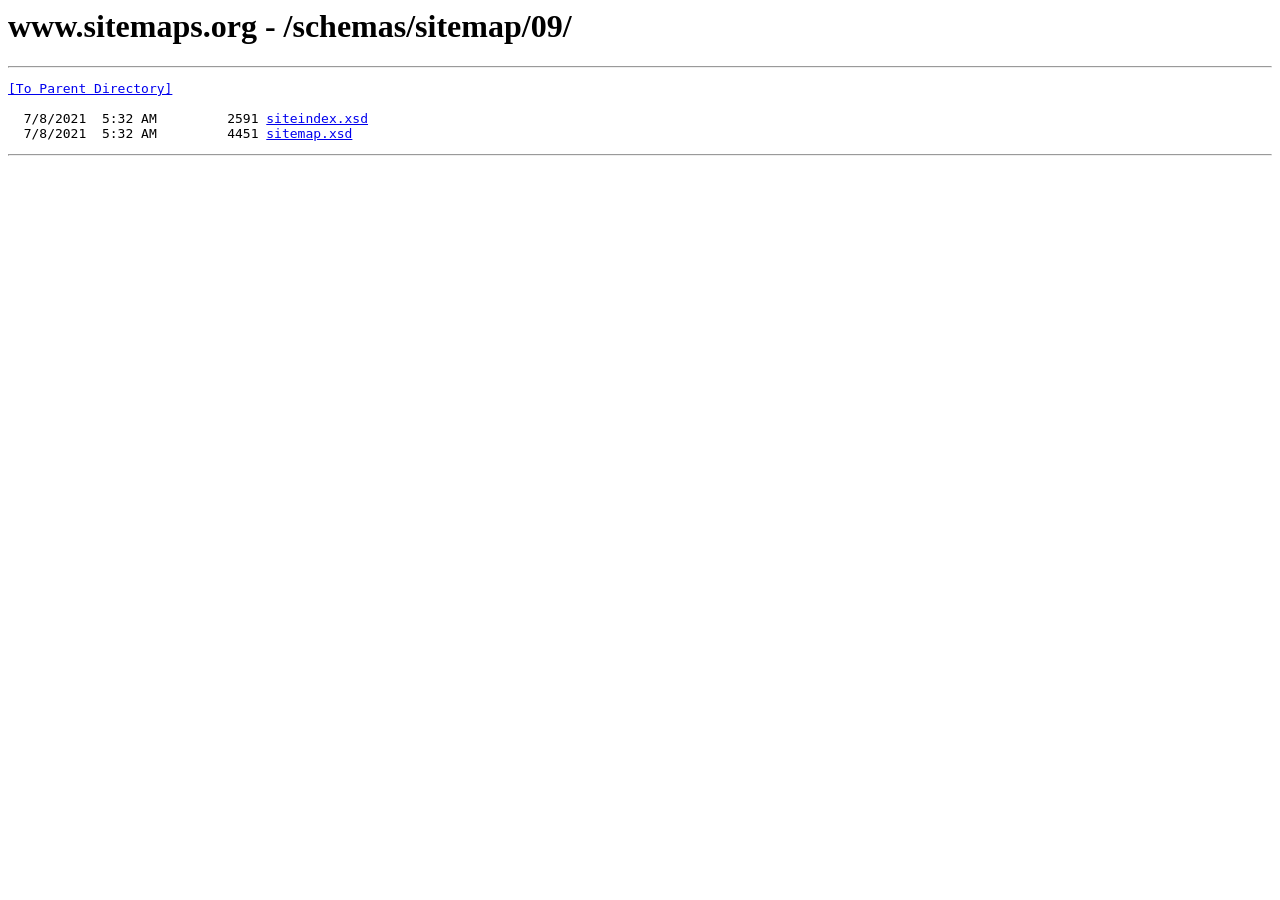
<file: schemas/sitemap/09/index.html>
<html><head><title>www.sitemaps.org - /schemas/sitemap/09/</title></head><body><H1>www.sitemaps.org - /schemas/sitemap/09/</H1><hr>

<pre><A HREF="/schemas/sitemap/">[To Parent Directory]</A><br><br>  7/8/2021  5:32 AM         2591 <A HREF="/schemas/sitemap/09/siteindex.xsd">siteindex.xsd</A><br>  7/8/2021  5:32 AM         4451 <A HREF="/schemas/sitemap/09/sitemap.xsd">sitemap.xsd</A><br></pre><hr></body></html>
</file>
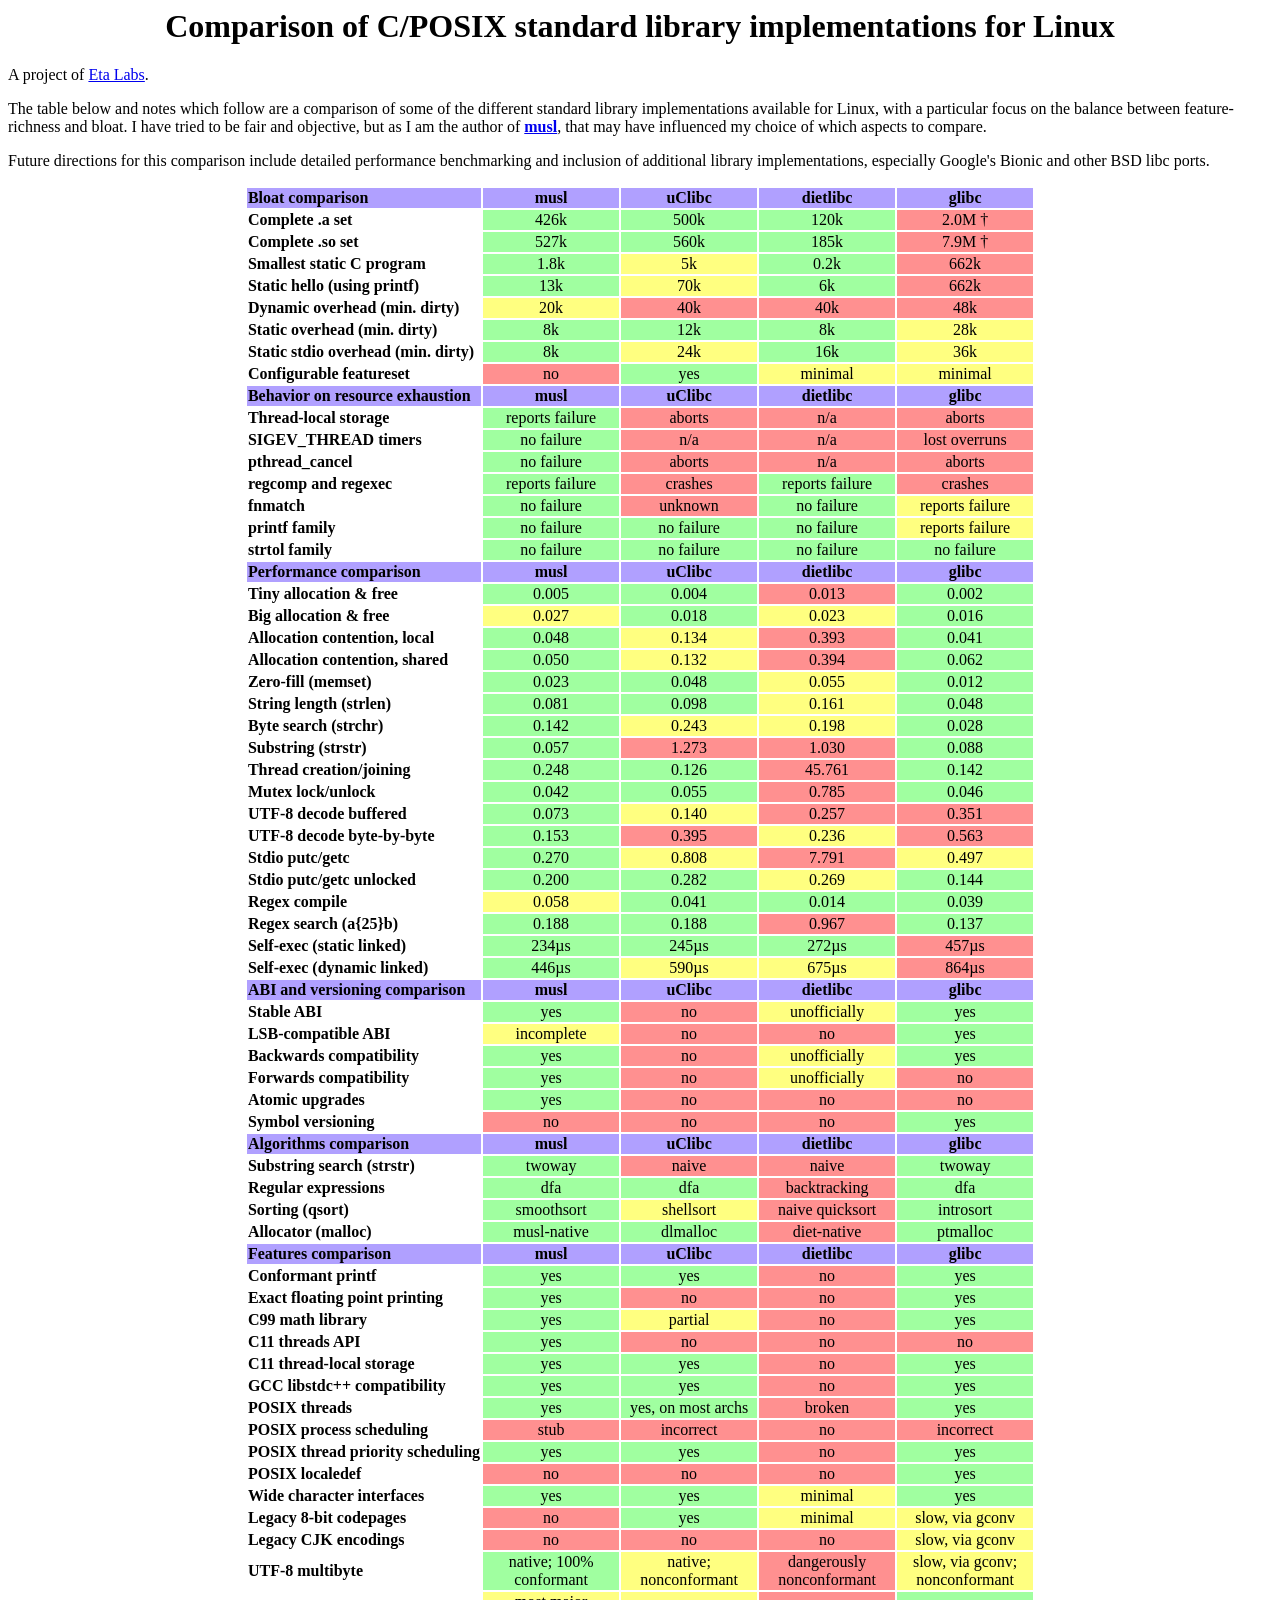
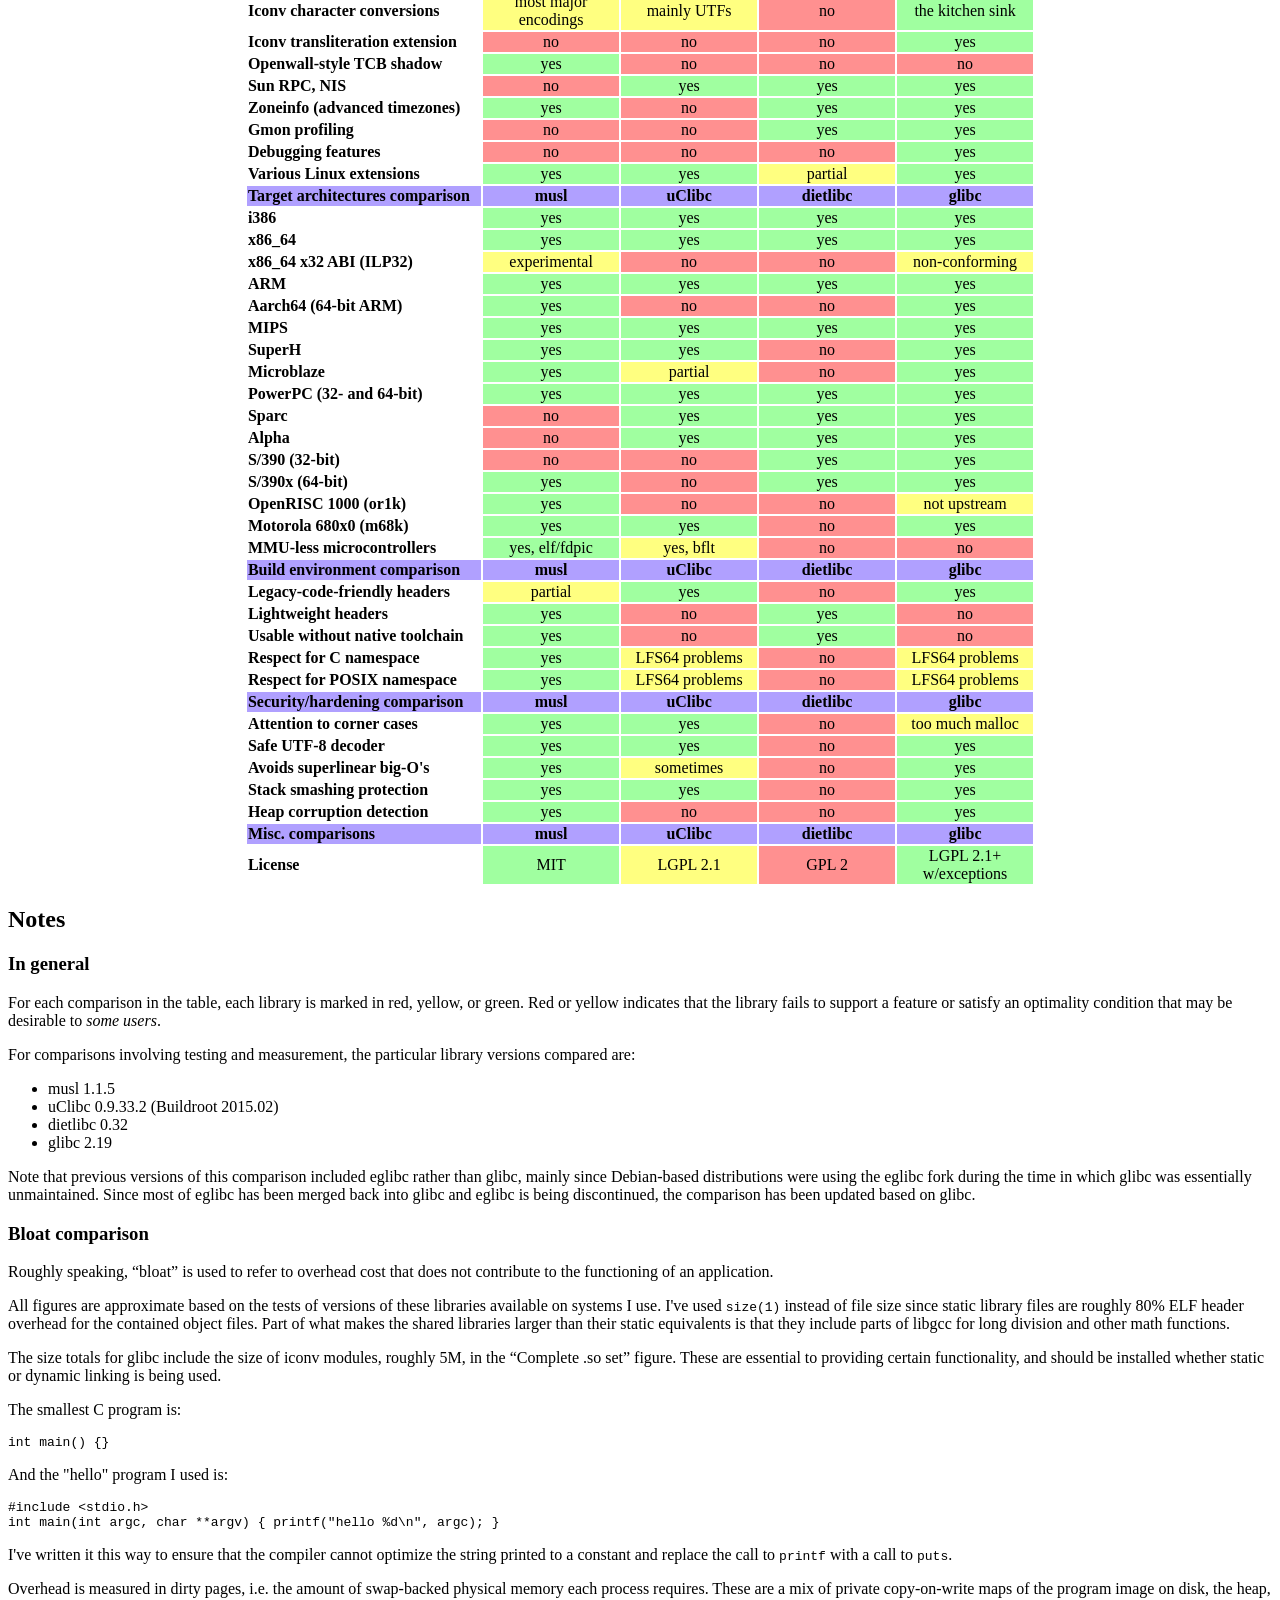
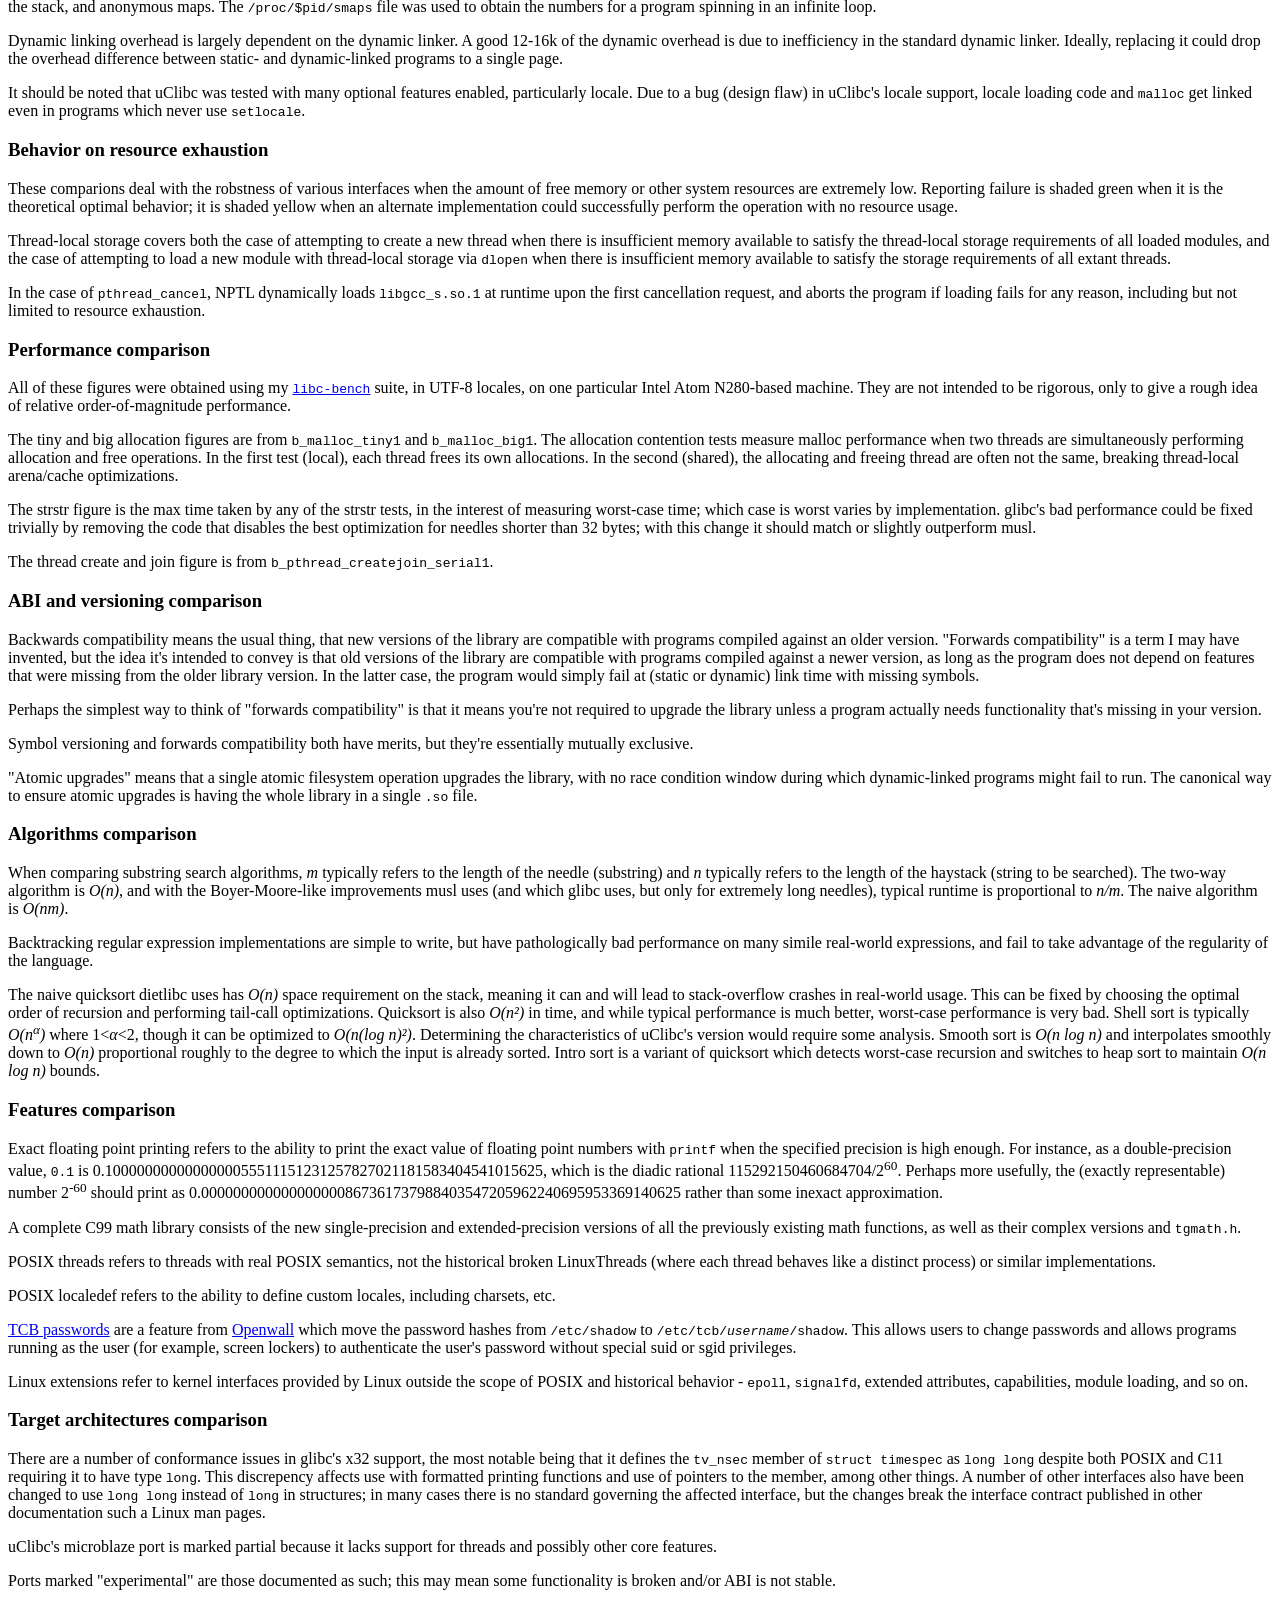
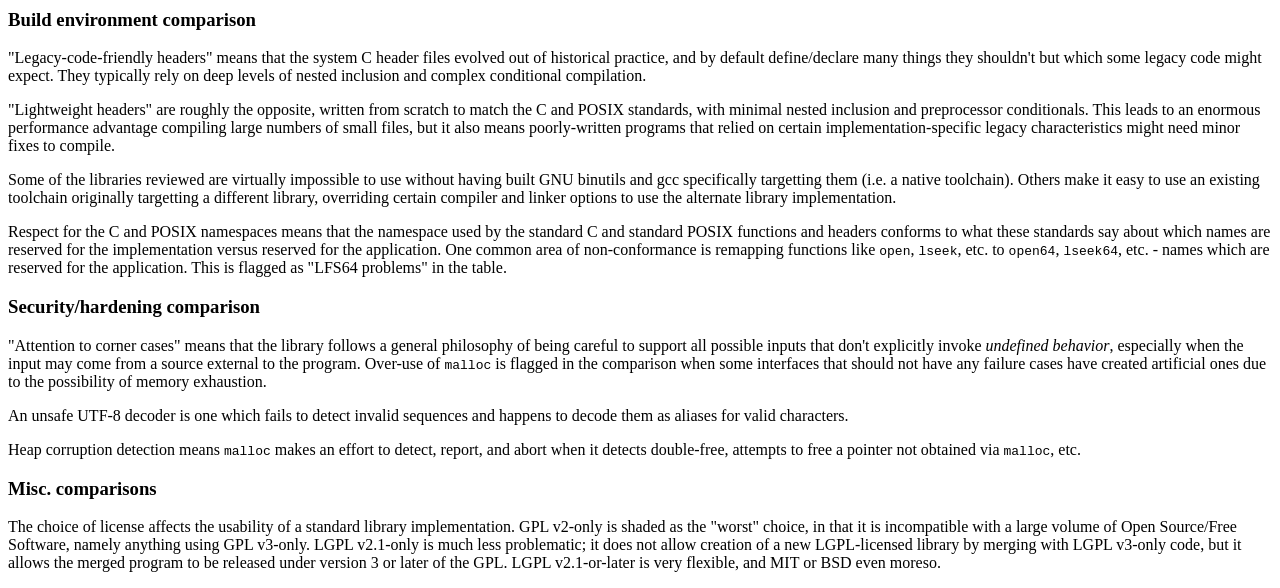
<file: downloads/compare_libcs.html>
<html><head>
<title>Comparison of C/POSIX standard library implementations for Linux</title>

<style><!--
h1 { text-align: center; }
//body { font-family: Arial, sans-serif; }
//table { font-size: 85%; }
col { width: 8.5em; }
col.first { width: auto; }
th { text-align: center; font-weight: bold; }
tr > th:first-child { text-align: left; }
td { text-align: center; }
tr > td:first-child { text-align: left; }
table { border-width: 0; }
tr.section th { font-weight: bold; }
tr.section { background-color: #b0a0ff; }
td.good { background-color: #a0ffa0; }
td.half { background-color: #ffff80; }
td.bad { background-color: #ff9090; }
--></style>

</head>
<body>


<h1>Comparison of C/POSIX standard library implementations for Linux</h1>

<p>A project of <a href="./">Eta Labs</a>.

<p>The table below and notes which follow are a comparison of some of
the different standard library implementations available for Linux,
with a particular focus on the balance between feature-richness and
bloat. I have tried to be fair and objective, but as I am the author
of <b><a href="http://www.musl-libc.org">musl</a></b>, that may have
influenced my choice of which aspects to compare.

<p>Future directions for this comparison include detailed performance
benchmarking and inclusion of additional library implementations,
especially Google's Bionic and other BSD libc ports.

<p><div align=center><table>

<col class=first><col><col><col><col>

<tr class=section><th>Bloat comparison
<th>musl<th>uClibc<th>dietlibc<th>glibc

<tr><th>Complete .a set
<td class=good>426k
<td class=good>500k
<td class=good>120k
<td class=bad>2.0M †

<tr><th>Complete .so set
<td class=good>527k
<td class=good>560k
<td class=good>185k
<td class=bad>7.9M †

<tr><th>Smallest static C program
<td class=good>1.8k
<td class=half>5k
<td class=good>0.2k
<td class=bad>662k

<tr><th>Static hello (using printf)
<td class=good>13k
<td class=half>70k
<td class=good>6k
<td class=bad>662k

<tr><th>Dynamic overhead (min. dirty)
<td class=half>20k
<td class=bad>40k
<td class=bad>40k
<td class=bad>48k

<tr><th>Static overhead (min. dirty)
<td class=good>8k
<td class=good>12k
<td class=good>8k
<td class=half>28k

<tr><th>Static stdio overhead (min. dirty)
<td class=good>8k
<td class=half>24k
<td class=good>16k
<td class=half>36k

<tr><th>Configurable featureset
<td class=bad>no
<td class=good>yes
<td class=half>minimal
<td class=half>minimal


<tr class=section><th>Behavior on resource exhaustion
<th>musl<th>uClibc<th>dietlibc<th>glibc

<tr><th>Thread-local storage
<td class=good>reports failure
<td class=bad>aborts
<td class=bad>n/a
<td class=bad>aborts

<tr><th>SIGEV_THREAD timers
<td class=good>no failure
<td class=bad>n/a
<td class=bad>n/a
<td class=bad>lost overruns

<tr><th>pthread_cancel
<td class=good>no failure
<td class=bad>aborts
<td class=bad>n/a
<td class=bad>aborts

<tr><th>regcomp and regexec
<td class=good>reports failure
<td class=bad>crashes
<td class=good>reports failure
<td class=bad>crashes

<tr><th>fnmatch
<td class=good>no failure
<td class=bad>unknown
<td class=good>no failure
<td class=half>reports failure

<tr><th>printf family
<td class=good>no failure
<td class=good>no failure
<td class=good>no failure
<td class=half>reports failure

<tr><th>strtol family
<td class=good>no failure
<td class=good>no failure
<td class=good>no failure
<td class=good>no failure





<tr class=section><th>Performance comparison
<th>musl<th>uClibc<th>dietlibc<th>glibc

<tr><th>Tiny allocation &amp; free
<td class=good>0.005
<td class=good>0.004
<td class=bad>0.013
<td class=good>0.002

<tr><th>Big allocation &amp; free
<td class=half>0.027
<td class=good>0.018
<td class=half>0.023
<td class=good>0.016

<tr><th>Allocation contention, local
<td class=good>0.048
<td class=half>0.134
<td class=bad>0.393
<td class=good>0.041

<tr><th>Allocation contention, shared
<td class=good>0.050
<td class=half>0.132
<td class=bad>0.394
<td class=good>0.062

<tr><th>Zero-fill (memset)
<td class=good>0.023
<td class=good>0.048
<td class=half>0.055
<td class=good>0.012

<tr><th>String length (strlen)
<td class=good>0.081
<td class=good>0.098
<td class=half>0.161
<td class=good>0.048

<tr><th>Byte search (strchr)
<td class=good>0.142
<td class=half>0.243
<td class=half>0.198
<td class=good>0.028

<tr><th>Substring (strstr)
<td class=good>0.057
<td class=bad>1.273
<td class=bad>1.030
<td class=good>0.088

<tr><th>Thread creation/joining
<td class=good>0.248
<td class=good>0.126
<td class=bad>45.761
<td class=good>0.142

<tr><th>Mutex lock/unlock
<td class=good>0.042
<td class=good>0.055
<td class=bad>0.785
<td class=good>0.046

<tr><th>UTF-8 decode buffered
<td class=good>0.073
<td class=half>0.140
<td class=bad>0.257
<td class=bad>0.351

<tr><th>UTF-8 decode byte-by-byte
<td class=good>0.153
<td class=bad>0.395
<td class=half>0.236
<td class=bad>0.563

<tr><th>Stdio putc/getc
<td class=good>0.270
<td class=half>0.808
<td class=bad>7.791
<td class=half>0.497

<tr><th>Stdio putc/getc unlocked
<td class=good>0.200
<td class=good>0.282
<td class=half>0.269
<td class=good>0.144

<tr><th>Regex compile
<td class=half>0.058
<td class=good>0.041
<td class=good>0.014
<td class=good>0.039

<!--
<tr><th>Regex search
<td class=half>0.180
<td class=good>0.007
<td class=good>0.
<td class=good>0.014
-->

<tr><th>Regex search (a{25}b)
<td class=good>0.188
<td class=good>0.188
<td class=bad>0.967
<td class=good>0.137

<tr><th>Self-exec (static linked)
<td class=good>234µs
<td class=good>245µs
<td class=good>272µs
<td class=bad>457µs

<tr><th>Self-exec (dynamic linked)
<td class=good>446µs
<td class=half>590µs
<td class=half>675µs
<td class=bad>864µs




<tr class=section><th>ABI and versioning comparison
<th>musl<th>uClibc<th>dietlibc<th>glibc

<tr><th>Stable ABI
<td class=good>yes
<td class=bad>no
<td class=half>unofficially
<td class=good>yes

<tr><th>LSB-compatible ABI
<td class=half>incomplete
<td class=bad>no
<td class=bad>no
<td class=good>yes

<tr><th>Backwards compatibility
<td class=good>yes
<td class=bad>no
<td class=half>unofficially
<td class=good>yes

<tr><th>Forwards compatibility
<td class=good>yes
<td class=bad>no
<td class=half>unofficially
<td class=bad>no

<tr><th>Atomic upgrades
<td class=good>yes
<td class=bad>no
<td class=bad>no
<td class=bad>no

<tr><th>Symbol versioning
<td class=bad>no
<td class=bad>no
<td class=bad>no
<td class=good>yes



<tr class=section><th>Algorithms comparison
<th>musl<th>uClibc<th>dietlibc<th>glibc

<tr><th>Substring search (strstr)
<td class=good>twoway
<td class=bad>naive
<td class=bad>naive
<td class=good>twoway

<tr><th>Regular expressions
<td class=good>dfa
<td class=good>dfa
<td class=bad>backtracking
<td class=good>dfa

<tr><th>Sorting (qsort)
<td class=good>smoothsort
<td class=half>shellsort
<td class=bad>naive quicksort
<td class=good>introsort

<tr><th>Allocator (malloc)
<td class=good>musl-native
<td class=good>dlmalloc
<td class=bad>diet-native
<td class=good>ptmalloc






<tr class=section><th>Features comparison
<th>musl<th>uClibc<th>dietlibc<th>glibc

<tr><th>Conformant printf
<td class=good>yes
<td class=good>yes
<td class=bad>no
<td class=good>yes

<tr><th>Exact floating point printing
<td class=good>yes
<td class=bad>no
<td class=bad>no
<td class=good>yes

<tr><th>C99 math library
<td class=good>yes
<td class=half>partial
<td class=bad>no
<td class=good>yes

<tr><th>C11 threads API
<td class=good>yes
<td class=bad>no
<td class=bad>no
<td class=bad>no

<tr><th>C11 thread-local storage
<td class=good>yes
<td class=good>yes
<td class=bad>no
<td class=good>yes

<tr><th>GCC libstdc++ compatibility
<td class=good>yes
<td class=good>yes
<td class=bad>no
<td class=good>yes

<tr><th>POSIX threads
<td class=good>yes
<td class=good>yes, on most archs
<td class=bad>broken
<td class=good>yes

<tr><th>POSIX process scheduling
<td class=bad>stub
<td class=bad>incorrect
<td class=bad>no
<td class=bad>incorrect

<tr><th>POSIX thread priority scheduling
<td class=good>yes
<td class=good>yes
<td class=bad>no
<td class=good>yes

<tr><th>POSIX localedef
<td class=bad>no
<td class=bad>no
<td class=bad>no
<td class=good>yes

<tr><th>Wide character interfaces
<td class=good>yes
<td class=good>yes
<td class=half>minimal
<td class=good>yes

<tr><th>Legacy 8-bit codepages
<td class=bad>no
<td class=good>yes
<td class=half>minimal
<td class=half>slow, via gconv

<tr><th>Legacy CJK encodings
<td class=bad>no
<td class=bad>no
<td class=bad>no
<td class=half>slow, via gconv

<tr><th>UTF-8 multibyte
<td class=good>native; 100% conformant
<td class=half>native; nonconformant
<td class=bad>dangerously nonconformant
<td class=half>slow, via gconv; nonconformant

<tr><th>Iconv character conversions
<td class=half>most major encodings
<td class=half>mainly UTFs
<td class=bad>no
<td class=good>the kitchen sink

<tr><th>Iconv transliteration extension
<td class=bad>no
<td class=bad>no
<td class=bad>no
<td class=good>yes

<tr><th>Openwall-style TCB shadow
<td class=good>yes
<td class=bad>no
<td class=bad>no
<td class=bad>no

<tr><th>Sun RPC, NIS
<td class=bad>no
<td class=good>yes
<td class=good>yes
<td class=good>yes

<tr><th>Zoneinfo (advanced timezones)
<td class=good>yes
<td class=bad>no
<td class=good>yes
<td class=good>yes

<tr><th>Gmon profiling
<td class=bad>no
<td class=bad>no
<td class=good>yes
<td class=good>yes

<tr><th>Debugging features
<td class=bad>no
<td class=bad>no
<td class=bad>no
<td class=good>yes

<tr><th>Various Linux extensions
<td class=good>yes
<td class=good>yes
<td class=half>partial
<td class=good>yes

<tr class=section><th>Target architectures comparison
<th>musl<th>uClibc<th>dietlibc<th>glibc

<tr><th>i386
<td class=good>yes
<td class=good>yes
<td class=good>yes
<td class=good>yes

<tr><th>x86_64
<td class=good>yes
<td class=good>yes
<td class=good>yes
<td class=good>yes

<tr><th>x86_64 x32 ABI (ILP32)
<td class=half>experimental
<td class=bad>no
<td class=bad>no
<td class=half>non-conforming

<tr><th>ARM
<td class=good>yes
<td class=good>yes
<td class=good>yes
<td class=good>yes

<tr><th>Aarch64 (64-bit ARM)
<td class=good>yes
<td class=bad>no
<td class=bad>no
<td class=good>yes

<tr><th>MIPS
<td class=good>yes
<td class=good>yes
<td class=good>yes
<td class=good>yes

<tr><th>SuperH
<td class=good>yes
<td class=good>yes
<td class=bad>no
<td class=good>yes

<tr><th>Microblaze
<td class=good>yes
<td class=half>partial
<td class=bad>no
<td class=good>yes

<tr><th>PowerPC (32- and 64-bit)
<td class=good>yes
<td class=good>yes
<td class=good>yes
<td class=good>yes

<tr><th>Sparc
<td class=bad>no
<td class=good>yes
<td class=good>yes
<td class=good>yes

<tr><th>Alpha
<td class=bad>no
<td class=good>yes
<td class=good>yes
<td class=good>yes

<tr><th>S/390 (32-bit)
<td class=bad>no
<td class=bad>no
<td class=good>yes
<td class=good>yes

<tr><th>S/390x (64-bit)
<td class=good>yes
<td class=bad>no
<td class=good>yes
<td class=good>yes

<tr><th>OpenRISC 1000 (or1k)
<td class=good>yes
<td class=bad>no
<td class=bad>no
<td class=half>not upstream

<tr><th>Motorola 680x0 (m68k)
<td class=good>yes
<td class=good>yes
<td class=bad>no
<td class=good>yes

<tr><th>MMU-less microcontrollers
<td class=good>yes, elf/fdpic
<td class=half>yes, bflt
<td class=bad>no
<td class=bad>no

<tr class=section><th>Build environment comparison
<th>musl<th>uClibc<th>dietlibc<th>glibc

<tr><th>Legacy-code-friendly headers
<td class=half>partial
<td class=good>yes
<td class=bad>no
<td class=good>yes

<tr><th>Lightweight headers
<td class=good>yes
<td class=bad>no
<td class=good>yes
<td class=bad>no

<tr><th>Usable without native toolchain
<td class=good>yes
<td class=bad>no
<td class=good>yes
<td class=bad>no

<tr><th>Respect for C namespace
<td class=good>yes
<td class=half>LFS64 problems
<td class=bad>no
<td class=half>LFS64 problems

<tr><th>Respect for POSIX namespace
<td class=good>yes
<td class=half>LFS64 problems
<td class=bad>no
<td class=half>LFS64 problems


<tr class=section><th>Security/hardening comparison
<th>musl<th>uClibc<th>dietlibc<th>glibc

<tr><th>Attention to corner cases
<td class=good>yes
<td class=good>yes
<td class=bad>no
<td class=half>too much malloc

<tr><th>Safe UTF-8 decoder
<td class=good>yes
<td class=good>yes
<td class=bad>no
<td class=good>yes

<tr><th>Avoids superlinear big-O's
<td class=good>yes
<td class=half>sometimes
<td class=bad>no
<td class=good>yes

<tr><th>Stack smashing protection
<td class=good>yes
<td class=good>yes
<td class=bad>no
<td class=good>yes

<tr><th>Heap corruption detection
<td class=good>yes
<td class=bad>no
<td class=bad>no
<td class=good>yes

<tr class=section><th>Misc. comparisons
<th>musl<th>uClibc<th>dietlibc<th>glibc

<tr><th>License
<td class=good>MIT
<td class=half>LGPL 2.1
<td class=bad>GPL 2
<td class=good>LGPL 2.1+ w/exceptions

</table></div>


<h2>Notes</h2>

<h3>In general</h3>

<p>For each comparison in the table, each library is marked in red,
yellow, or green. Red or yellow indicates that the library fails to
support a feature or satisfy an optimality condition that may be
desirable to <i>some users</i>.

<p>For comparisons involving testing and measurement, the particular
library versions compared are:

<ul>
<li>musl 1.1.5
<li>uClibc 0.9.33.2 (Buildroot 2015.02)
<li>dietlibc 0.32
<li>glibc 2.19
</ul>

<p>Note that previous versions of this comparison included eglibc
rather than glibc, mainly since Debian-based distributions were using
the eglibc fork during the time in which glibc was essentially
unmaintained. Since most of eglibc has been merged back into glibc and
eglibc is being discontinued, the comparison has been updated based on
glibc.


<h3>Bloat comparison</h3>

<p>Roughly speaking, “bloat” is used to refer to overhead cost that
does not contribute to the functioning of an application.

<p>All figures are approximate based on the tests of versions of these
libraries available on systems I use. I've used <tt>size(1)</tt>
instead of file size since static library files are roughly 80% ELF
header overhead for the contained object files. Part of what makes the
shared libraries larger than their static equivalents is that they
include parts of libgcc for long division and other math functions.

<p>The size totals for glibc include the size of iconv modules,
roughly 5M, in the “Complete .so set” figure. These are essential to
providing certain functionality, and should be installed whether
static or dynamic linking is being used.

<p>The smallest C program is:</p>

<pre>int main() {}</pre>

<p>And the "hello" program I used is:</p>

<pre>#include &lt;stdio.h&gt;
int main(int argc, char **argv) { printf("hello %d\n", argc); }</pre>

<p>I've written it this way to ensure that the compiler cannot
optimize the string printed to a constant and replace the call
to <tt>printf</tt> with a call to <tt>puts</tt>.

<p>Overhead is measured in dirty pages, i.e. the amount of swap-backed
physical memory each process requires. These are a mix of private
copy-on-write maps of the program image on disk, the heap, the stack,
and anonymous maps. The <tt>/proc/$pid/smaps</tt> file was used to
obtain the numbers for a program spinning in an infinite loop.

<p>Dynamic linking overhead is largely dependent on the dynamic
linker. A good 12-16k of the dynamic overhead is due to inefficiency
in the standard dynamic linker. Ideally, replacing it could drop the
overhead difference between static- and dynamic-linked programs to a
single page.

<p>It should be noted that uClibc was tested with many optional
features enabled, particularly locale. Due to a bug (design flaw) in
uClibc's locale support, locale loading code and <tt>malloc</tt> get
linked even in programs which never use <tt>setlocale</tt>.

<h3>Behavior on resource exhaustion</h3>

<p>These comparions deal with the robstness of various interfaces when
the amount of free memory or other system resources are extremely low.
Reporting failure is shaded green when it is the theoretical optimal
behavior; it is shaded yellow when an alternate implementation could
successfully perform the operation with no resource usage.

<p>Thread-local storage covers both the case of attempting to create a
new thread when there is insufficient memory available to satisfy the
thread-local storage requirements of all loaded modules, and the case
of attempting to load a new module with thread-local storage
via <tt>dlopen</tt> when there is insufficient memory available to
satisfy the storage requirements of all extant threads.

<p>In the case of <tt>pthread_cancel</tt>, NPTL dynamically
loads <tt>libgcc_s.so.1</tt> at runtime upon the first cancellation
request, and aborts the program if loading fails for any reason,
including but not limited to resource exhaustion.



<h3>Performance comparison</h3>

<p>All of these figures were obtained using
my <a href="libc-bench.html"><tt>libc-bench</tt></a> suite, in UTF-8
locales, on one particular Intel Atom N280-based machine. They are not
intended to be rigorous, only to give a rough idea of relative
order-of-magnitude performance.

<p>The tiny and big allocation figures are
from <tt>b_malloc_tiny1</tt> and <tt>b_malloc_big1</tt>. The
allocation contention tests measure malloc performance when two
threads are simultaneously performing allocation and free operations.
In the first test (local), each thread frees its own allocations. In
the second (shared), the allocating and freeing thread are often not
the same, breaking thread-local arena/cache optimizations.

<p>The strstr figure is the max time taken by any of the strstr tests,
in the interest of measuring worst-case time; which case is worst
varies by implementation. glibc's bad performance could be fixed
trivially by removing the code that disables the best optimization for
needles shorter than 32 bytes; with this change it should match or
slightly outperform musl.

<p>The thread create and join figure is
from <tt>b_pthread_createjoin_serial1</tt>.

<h3>ABI and versioning comparison</h3>

<p>Backwards compatibility means the usual thing, that new versions of
the library are compatible with programs compiled against an older
version. "Forwards compatibility" is a term I may have invented, but
the idea it's intended to convey is that old versions of the library
are compatible with programs compiled against a newer version, as long
as the program does not depend on features that were missing from the
older library version. In the latter case, the program would simply
fail at (static or dynamic) link time with missing symbols.

<p>Perhaps the simplest way to think of "forwards compatibility" is
that it means you're not required to upgrade the library unless a
program actually needs functionality that's missing in your version.

<p>Symbol versioning and forwards compatibility both have merits, but
they're essentially mutually exclusive.

<p>"Atomic upgrades" means that a single atomic filesystem operation
upgrades the library, with no race condition window during which
dynamic-linked programs might fail to run. The canonical way to ensure
atomic upgrades is having the whole library in a single <tt>.so</tt>
file.

<h3>Algorithms comparison</h3>

<p>When comparing substring search algorithms, <i>m</i> typically
refers to the length of the needle (substring) and <i>n</i> typically
refers to the length of the haystack (string to be searched). The
two-way algorithm is <i>O(n)</i>, and with the Boyer-Moore-like
improvements musl uses (and which glibc uses, but only for extremely
long needles), typical runtime is proportional to <i>n/m</i>. The
naive algorithm is <i>O(nm)</i>.

<p>Backtracking regular expression implementations are simple to
write, but have pathologically bad performance on many simile
real-world expressions, and fail to take advantage of the regularity
of the language.

<p>The naive quicksort dietlibc uses has <i>O(n)</i> space requirement
on the stack, meaning it can and will lead to stack-overflow crashes
in real-world usage. This can be fixed by choosing the optimal order
of recursion and performing tail-call optimizations. Quicksort is
also <i>O(n²)</i> in time, and while typical performance is much
better, worst-case performance is very bad. Shell sort is
typically <i>O(n<sup>α</sup>)</i> where 1&lt;<i>α</i>&lt;2, though it
can be optimized to <i>O(n(log n)²)</i>. Determining the
characteristics of uClibc's version would require some analysis.
Smooth sort is <i>O(n log n)</i> and interpolates smoothly down
to <i>O(n)</i> proportional roughly to the degree to which the input
is already sorted. Intro sort is a variant of quicksort which detects
worst-case recursion and switches to heap sort to maintain <i>O(n log
n)</i> bounds.

<h3>Features comparison</h3>

<p>Exact floating point printing refers to the ability to print the
exact value of floating point numbers with <tt>printf</tt> when the
specified precision is high enough. For instance, as a
double-precision value, <tt>0.1</tt> is
0.1000000000000000055511151231257827021181583404541015625, which is
the diadic rational 115292150460684704/2<sup>60</sup>. Perhaps more
usefully, the (exactly representable) number 2<sup>-60</sup> should
print as
0.000000000000000000867361737988403547205962240695953369140625 rather
than some inexact approximation.

<p>A complete C99 math library consists of the new single-precision
and extended-precision versions of all the previously existing math
functions, as well as their complex versions and <tt>tgmath.h</tt>.

<p>POSIX threads refers to threads with real POSIX semantics, not the
historical broken LinuxThreads (where each thread behaves like a
distinct process) or similar implementations.

<p>POSIX localedef refers to the ability to define custom locales,
including charsets, etc.

<p><a href="http://www.openwall.com/tcb/">TCB passwords</a> are a
feature from <a href="http://www.openwall.com/">Openwall</a> which
move the password hashes from <tt>/etc/shadow</tt>
to <tt>/etc/tcb/<i>username</i>/shadow</tt>. This allows users to
change passwords and allows programs running as the user (for example,
screen lockers) to authenticate the user's password without special
suid or sgid privileges.

<p>Linux extensions refer to kernel interfaces provided by Linux
outside the scope of POSIX and historical behavior
- <tt>epoll</tt>, <tt>signalfd</tt>, extended attributes,
capabilities, module loading, and so on.

<h3>Target architectures comparison</h3>

<p>There are a number of conformance issues in glibc's x32 support,
the most notable being that it defines the <tt>tv_nsec</tt> member
of <tt>struct timespec</tt> as <tt>long long</tt> despite both POSIX
and C11 requiring it to have type <tt>long</tt>. This discrepency
affects use with formatted printing functions and use of pointers to
the member, among other things. A number of other interfaces also have
been changed to use <tt>long long</tt> instead of <tt>long</tt> in
structures; in many cases there is no standard governing the affected
interface, but the changes break the interface contract published in
other documentation such a Linux man pages.

<p>uClibc's microblaze port is marked partial because it lacks support
for threads and possibly other core features.

<p>Ports marked "experimental" are those documented as such; this may
mean some functionality is broken and/or ABI is not stable.

<h3>Build environment comparison</h3>

<p>"Legacy-code-friendly headers" means that the system C header files
evolved out of historical practice, and by default define/declare many
things they shouldn't but which some legacy code might expect. They
typically rely on deep levels of nested inclusion and complex
conditional compilation.

<p>"Lightweight headers" are roughly the opposite, written from
scratch to match the C and POSIX standards, with minimal nested
inclusion and preprocessor conditionals. This leads to an enormous
performance advantage compiling large numbers of small files, but it
also means poorly-written programs that relied on certain
implementation-specific legacy characteristics might need minor fixes
to compile.

<p>Some of the libraries reviewed are virtually impossible to use
without having built GNU binutils and gcc specifically targetting them
(i.e. a native toolchain). Others make it easy to use an existing
toolchain originally targetting a different library, overriding
certain compiler and linker options to use the alternate library
implementation.

<p>Respect for the C and POSIX namespaces means that the namespace
used by the standard C and standard POSIX functions and headers
conforms to what these standards say about which names are reserved
for the implementation versus reserved for the application. One common
area of non-conformance is remapping functions
like <tt>open</tt>, <tt>lseek</tt>, etc.
to <tt>open64</tt>, <tt>lseek64</tt>, etc. - names which are reserved
for the application. This is flagged as "LFS64 problems" in the table.

<h3>Security/hardening comparison</h3>

<p>"Attention to corner cases" means that the library follows a
general philosophy of being careful to support all possible inputs
that don't explicitly invoke <i>undefined behavior</i>, especially
when the input may come from a source external to the program.
Over-use of <tt>malloc</tt> is flagged in the comparison when some
interfaces that should not have any failure cases have created
artificial ones due to the possibility of memory exhaustion.

<p>An unsafe UTF-8 decoder is one which fails to detect invalid
sequences and happens to decode them as aliases for valid characters.

<p>Heap corruption detection means <tt>malloc</tt> makes an effort to
detect, report, and abort when it detects double-free, attempts to
free a pointer not obtained via <tt>malloc</tt>, etc.

<h3>Misc. comparisons</h3>

<p>The choice of license affects the usability of a standard library
implementation. GPL v2-only is shaded as the "worst" choice, in that
it is incompatible with a large volume of Open Source/Free Software,
namely anything using GPL v3-only. LGPL v2.1-only is much less
problematic; it does not allow creation of a new LGPL-licensed library
by merging with LGPL v3-only code, but it allows the merged program to
be released under version 3 or later of the GPL. LGPL v2.1-or-later is
very flexible, and MIT or BSD even moreso.




</body>
</html>
</file>
